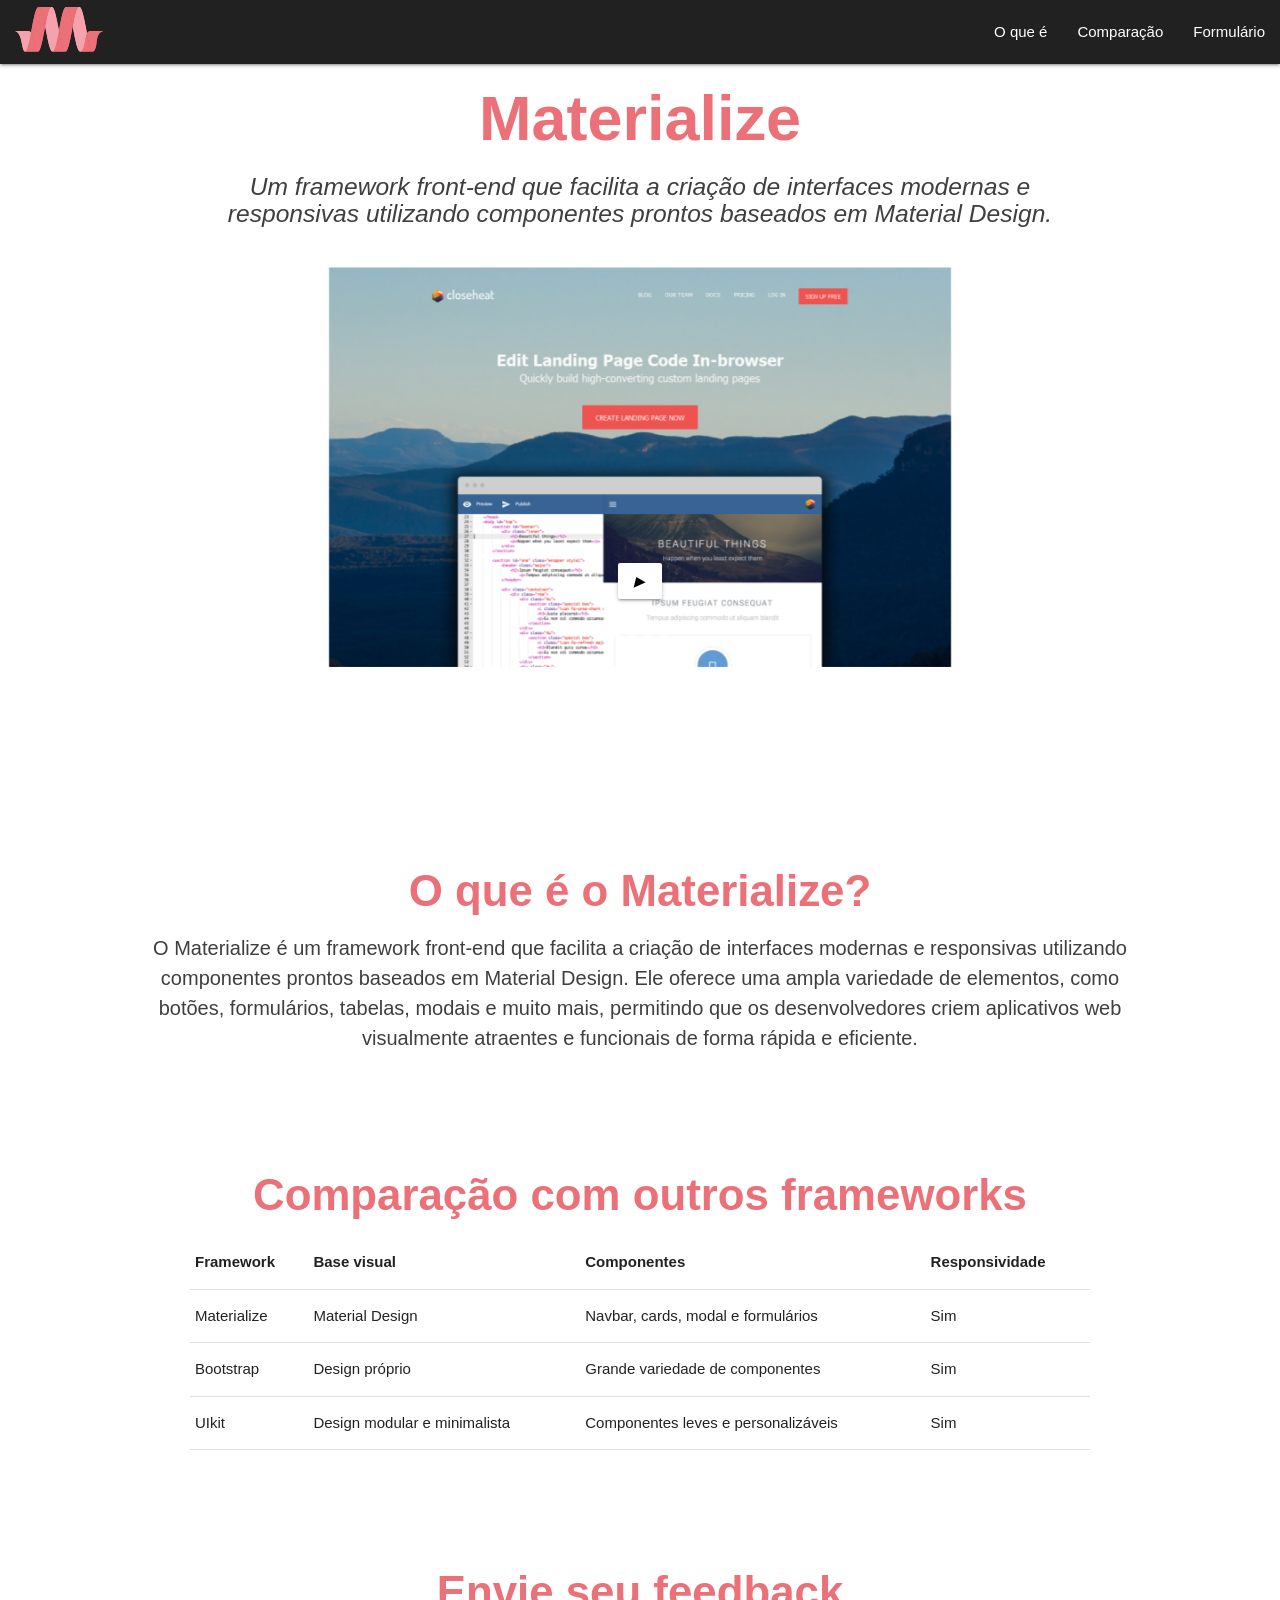
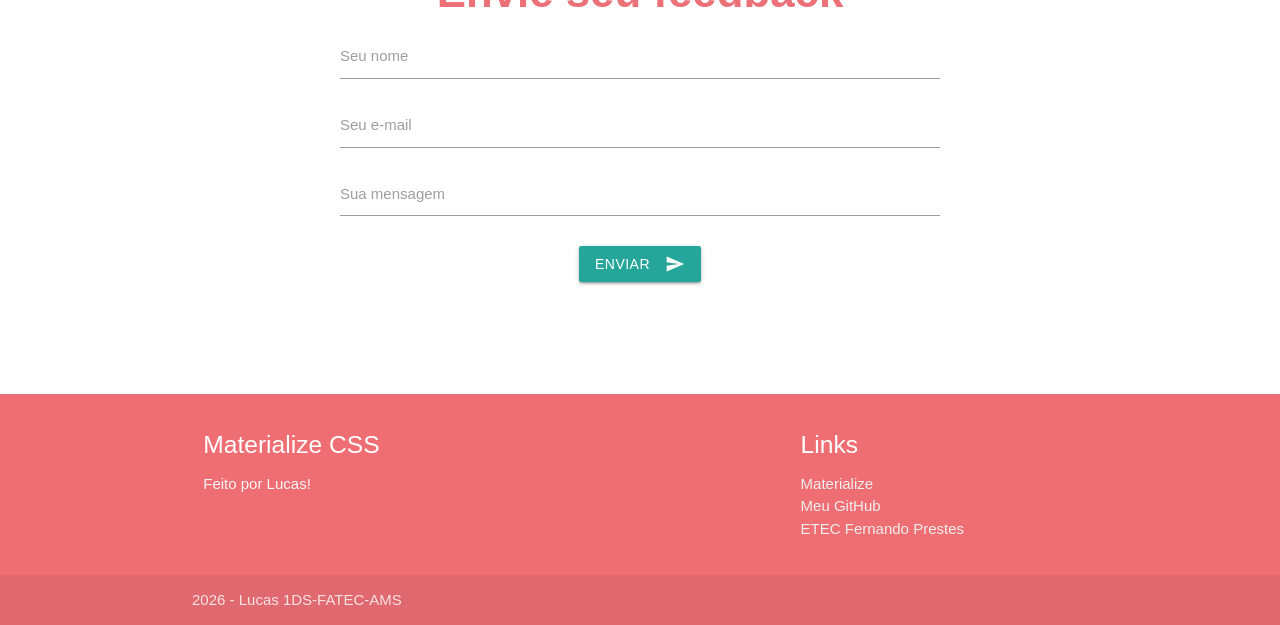
<file: FrameworkResponsivo/materialize/index.html>
<!DOCTYPE html>
<html lang="pt-BR">

<head>
    <meta charset="UTF-8">
    <meta name="viewport" content="width=device-width, initial-scale=1.0">
    <link href="https://fonts.googleapis.com/icon?family=Material+Icons" rel="stylesheet">
    <!--Import materialize.css-->
    <link type="text/css" rel="stylesheet" href="css/materialize.min.css" media="screen,projection" />
    <link type="text/css" rel="stylesheet" href="css/style.css" />

    <title>Framework Responsivo - Materialize</title>
</head>

<body>


    <nav class="grey darken-4">
        <div class="nav-wrapper">
            <a href="#" class="brand-logo"><img src="assets/images/materialize_logo.svg" alt="Logo da Materialize"></a>
            <ul id="nav-mobile" class="right hide-on-med-and-down">
                <li><a href="#what">O que é</a></li>
                <li><a href="#comparison">Comparação</a></li>
                <li><a href="#forms">Formulário</a></li>
            </ul>
        </div>
    </nav>
    <h1 class="center-align titulo">Materialize </h1>
    <h5 class="center-align subtitulo">Um framework front-end que facilita a criação de interfaces modernas e
        responsivas utilizando componentes prontos baseados em Material Design.</h5>


    <div class="carousel carousel-slider center black-text" id="examples">
        <div class="carousel-fixed-item center">
            <p id="meuBotao" class="subtitulo white black-text btn">▶</p>
        </div>
        <div class="imagem-carousel carousel-item  white-text" href="#one!">
            <img src="assets/images/exemplo1.png" alt="Logo da Materialize" class="materialize-logo">
        </div>
        <div class="imagem-carousel carousel-item  white-text" href="#two!">
            <img src="assets/images/exemplo2.png" alt="Logo da Materialize" class="materialize-logo">
        </div>
        <div class="imagem-carousel carousel-item  white-text" href="#three!">
            <img src="assets/images/exemplo3.jpg" alt="Logo da Materialize" class="materialize-logo">
        </div>
        <div class="imagem-carousel carousel-item  white-text" href="#four!">
            <img src="assets/images/exemplo4.jpg" alt="Logo da Materialize" class="materialize-logo">
        </div>
    </div>


    <h3 class="center-align topico" id="what">O que é o Materialize?</h3>
    <p class="center-align texto">O Materialize é um framework front-end que facilita a criação de interfaces modernas e
        responsivas utilizando componentes prontos baseados em Material Design. Ele oferece uma ampla variedade de
        elementos, como botões, formulários, tabelas, modais e muito mais, permitindo que os desenvolvedores criem
        aplicativos web visualmente atraentes e funcionais de forma rápida e eficiente.</p>

    <br>
    <br>
    <br>
    <div class="tabela-container" id="comparison">
        <h3 class="center-align topico" id="components">
            Comparação com outros frameworks
        </h3>

        <table class="responsive-table">
            <thead>
                <tr>
                    <th>Framework</th>
                    <th>Base visual</th>
                    <th>Componentes</th>
                    <th>Responsividade</th>
                </tr>
            </thead>

            <tbody>
                <tr>
                    <td>Materialize</td>
                    <td>Material Design</td>
                    <td>Navbar, cards, modal e formulários</td>
                    <td>Sim</td>
                </tr>

                <tr>
                    <td>Bootstrap</td>
                    <td>Design próprio</td>
                    <td>Grande variedade de componentes</td>
                    <td>Sim</td>
                </tr>

                <tr>
                    <td>UIkit</td>
                    <td>Design modular e minimalista</td>
                    <td>Componentes leves e personalizáveis</td>
                    <td>Sim</td>
                </tr>
            </tbody>
        </table>
    </div>
    <br>
    <br>
    <br>

    <div class="container" id="forms">

        <h3 class="center-align topico">Envie seu feedback</h3>

        <form class="form-container">

            <div class="input-field">
                <input id="nome" type="text" class="validate">
                <label for="nome">Seu nome</label>
            </div>

            <div class="input-field">
                <input id="email" type="email" class="validate">
                <label for="email">Seu e-mail</label>
            </div>

            <div class="input-field">
                <textarea id="mensagem" class="materialize-textarea"></textarea>
                <label for="mensagem">Sua mensagem</label>
            </div>

            <div class="center-align">
                <button class="btn waves-effect waves-light modal-trigger" type="button" data-target="modal1">

                    Enviar
                    <i class="material-icons right">send</i>
                </button>
            </div>

        </form>

    </div>

    <div id="modal1" class="modal">
        <div class="modal-content">
            <h4>Mensagem enviada!</h4>
            <p>Obrigado por enviar seu feedback.</p>
        </div>

        <div class="modal-footer">
            <a href="#!" class="modal-close waves-effect btn-flat">
                Fechar
            </a>
        </div>
    </div>

    <br><br><br><br><br>

    <footer class="page-footer">
        <div class="container">
            <div class="row">
                <div class="col l6 s12">
                    <h5 class="white-text">Materialize CSS</h5>
                    <p class="grey-text text-lighten-4">Feito por Lucas!</p>
                </div>
                <div class="col l4 offset-l2 s12">
                    <h5 class="white-text">Links</h5>
                    <ul>
                        <li><a class="grey-text text-lighten-3" href="https://materializecss.com">Materialize</a></li>
                        <li><a class="grey-text text-lighten-3" href="https://github.com/wirum">Meu GitHub</a></li>
                        <li><a class="grey-text text-lighten-3" href="https://etecfernandoprestes.cps.sp.gov.br">ETEC Fernando Prestes</a></li>
                    </ul>
                </div>
            </div>
        </div>
        <div class="footer-copyright">
            <div class="container">
                2026 - Lucas 1DS-FATEC-AMS
                <a class="grey-text text-lighten-4 right" href="#!"></a>
            </div>
        </div>
    </footer>

    <script type="text/javascript" src="js/materialize.min.js"></script>
    <script type="text/javascript" src="js/script.js"></script>
</body>

</html>
</file>
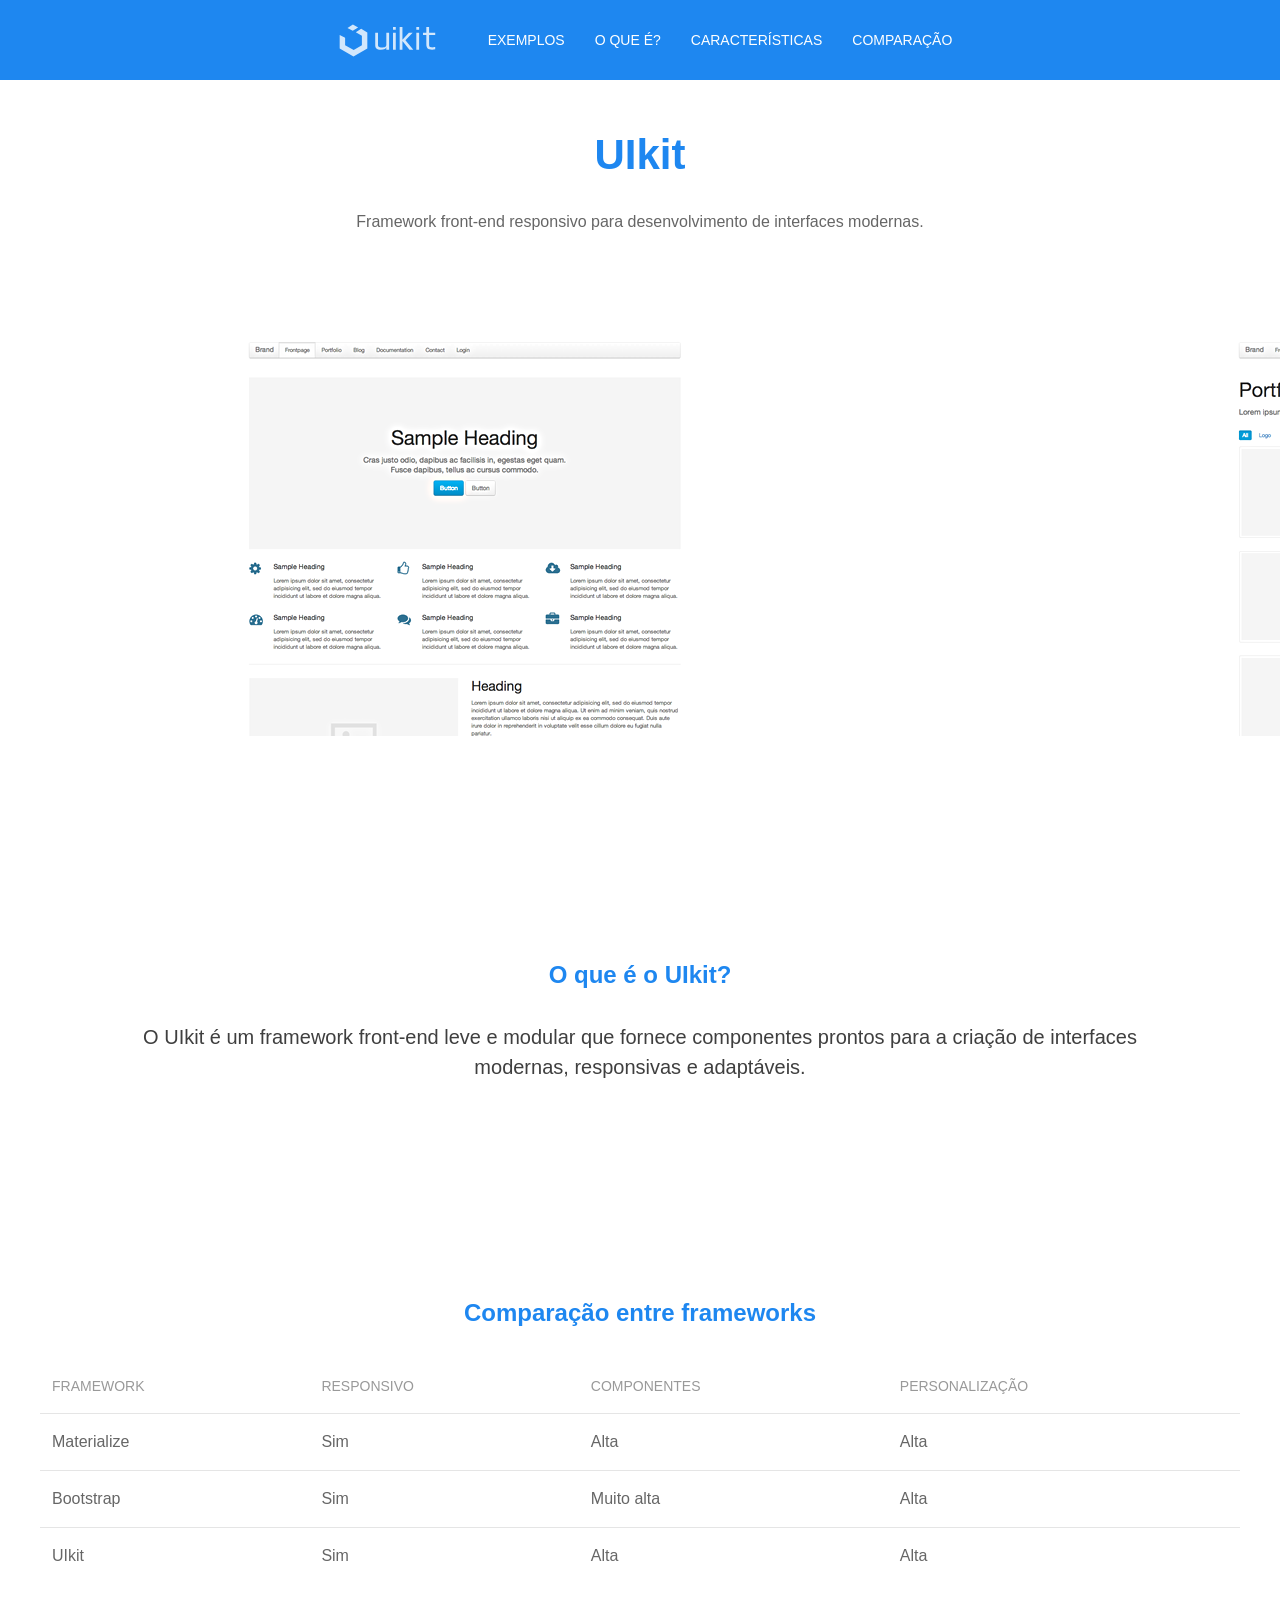
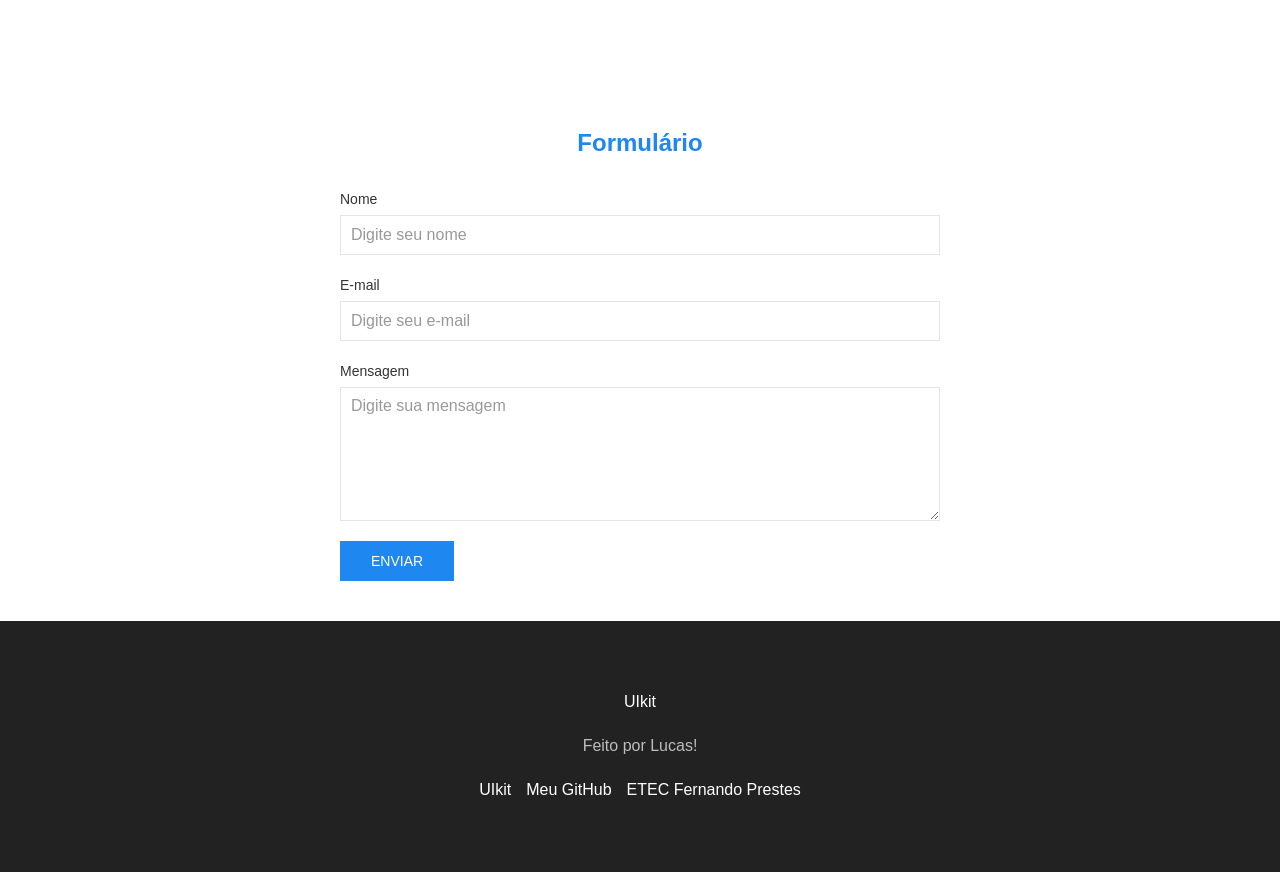
<file: FrameworkResponsivo/uikit/index.html>
<!DOCTYPE html>
<html lang="pt-BR">

<head>
    <meta charset="UTF-8">
    <meta name="viewport" content="width=device-width, initial-scale=1.0">
    <link rel="stylesheet" href="../uikit/css/uikit.min.css">
    <link rel="stylesheet" href="css/style.css">
    <title>Framework Responsivo - UIkit</title>
</head>

<body>

    <nav class="uk-navbar-container navbar" uk-navbar>
        <div class="uk-container uk-container-expand">

            <div class="uk-navbar-left">
                <a class="uk-navbar-item uk-logo" href="#">
                    <img src="assets/images/uikit_logo.svg" alt="Logo da UIkit">
                </a>
            </div>

            <div class="uk-navbar-right">
                <ul class="uk-navbar-nav">
                    <li><a href="#examples">Exemplos</a></li>
                    <li><a href="#what">O que é?</a></li>
                    <li><a href="#features">Características</a></li>
                    <li><a href="#comparison">Comparação</a></li>
                </ul>
            </div>

        </div>
    </nav>

    <div class="uk-container">

        <h1 class="uk-text-center titulo">
            UIkit
        </h1>

        <p class="uk-text-center">
            Framework front-end responsivo para desenvolvimento de interfaces modernas.
        </p>

    </div>
    </br></br></br>

    <div class="uk-position-relative uk-visible-toggle uk-light" tabindex="-1" uk-slider="center: true">

        <div class="uk-slider-items uk-grid">
            <div class="uk-width-3-4">
                <div class="uk-panel">
                    <img src="assets/images/exemplo1.png" width="600" height="400" alt="Exemplo 1">
                    <div class="uk-position-center uk-panel">
                    </div>
                </div>
            </div>
            <div class="uk-width-3-4">
                <div class="uk-panel">
                    <img src="assets/images/exemplo2.png" width="600" height="400" alt="Exemplo 2">
                    <div class="uk-position-center uk-panel">
                    </div>
                </div>
            </div>
            <div class="uk-width-3-4">
                <div class="uk-panel">
                    <img src="assets/images/exemplo3.jpg" width="600" height="400" alt="Exemplo 3">
                    <div class="uk-position-center uk-panel">
                    </div>
                </div>
            </div>
            <div class="uk-width-3-4">
                <div class="uk-panel">
                    <img src="assets/images/exemplo4.jpg" width="600" height="400" alt="Exemplo 4">
                    <div class="uk-position-center uk-panel">
                    </div>
                </div>
            </div>
            <div class="uk-width-3-4">
                <div class="uk-panel">
                    <img src="assets/images/exemplo5.png" width="600" height="400" alt="Exemplo 5">
                    <div class="uk-position-center uk-panel">
                    </div>
                </div>
            </div>
            <div class="uk-width-3-4">
                <div class="uk-panel">
                    <img src="assets/images/exemplo6.png" width="600" height="400" alt="Exemplo 6">
                    <div class="uk-position-center uk-panel">
                    </div>
                </div>
            </div>
        </div>

        <a class="uk-position-center-left uk-position-small uk-hidden-hover" href uk-slidenav-previous
            uk-slider-item="previous"></a>
        <a class="uk-position-center-right uk-position-small uk-hidden-hover" href uk-slidenav-next
            uk-slider-item="next"></a>

    </div>
    </br></br></br>

    <div class="uk-container">

        <h3 class="uk-text-center topico">
            O que é o UIkit?
        </h3>

        <p class="uk-text-center texto">
            O UIkit é um framework front-end leve e modular que fornece
            componentes prontos para a criação de interfaces modernas,
            responsivas e adaptáveis.
        </p>

    </div>

    </br></br></br>
    </br></br></br>

    <div class="uk-container">

        <h3 class="uk-text-center topico">
            Comparação entre frameworks
        </h3>

        <div class="uk-overflow-auto">

            <table class="uk-table uk-table-divider uk-table-hover">

                <thead>
                    <tr>
                        <th>Framework</th>
                        <th>Responsivo</th>
                        <th>Componentes</th>
                        <th>Personalização</th>
                    </tr>
                </thead>

                <tbody>

                    <tr>
                        <td>Materialize</td>
                        <td>Sim</td>
                        <td>Alta</td>
                        <td>Alta</td>
                    </tr>

                    <tr>
                        <td>Bootstrap</td>
                        <td>Sim</td>
                        <td>Muito alta</td>
                        <td>Alta</td>
                    </tr>

                    <tr>
                        <td>UIkit</td>
                        <td>Sim</td>
                        <td>Alta</td>
                        <td>Alta</td>
                    </tr>

                </tbody>

            </table>

        </div>

    </div>

    </br></br></br>

    <div class="uk-container">

        <h3 class="uk-text-center topico">
            Formulário
        </h3>

        <form class="form-container uk-form-stacked">

            <div class="uk-margin">
                <label class="uk-form-label" for="nome">
                    Nome
                </label>

                <div class="uk-form-controls">
                    <input class="uk-input" type="text" id="nome" placeholder="Digite seu nome">
                </div>
            </div>

            <div class="uk-margin">
                <label class="uk-form-label" for="email">
                    E-mail
                </label>

                <div class="uk-form-controls">
                    <input class="uk-input" type="email" id="email" placeholder="Digite seu e-mail">
                </div>
            </div>

            <div class="uk-margin">
                <label class="uk-form-label" for="mensagem">
                    Mensagem
                </label>

                <div class="uk-form-controls">
                    <textarea class="uk-textarea" id="mensagem" rows="5" placeholder="Digite sua mensagem"></textarea>
                </div>
            </div>

            <button class="uk-button uk-button-primary" type="submit">
                Enviar
            </button>

        </form>

    </div>

    <div id="modal1" uk-modal>

        <div class="uk-modal-dialog uk-modal-body">

            <button class="uk-modal-close-default" type="button" uk-close></button>

            <h2 class="uk-modal-title">
                UIkit
            </h2>

            <p>
                Enviado (Simulação) com sucesso!
            </p>

        </div>

    </div>

    <footer class="uk-section uk-section-secondary footer">

        <div class="uk-container">

            <h5 class="uk-text-center">UIkit</h5>

            <p class="uk-text-center">Feito por Lucas!</p>

            <div class="uk-flex uk-flex-center uk-flex-wrap uk-grid-small" uk-grid>

                <div>
                    <a href="https://getuikit.com">
                        UIkit
                    </a>
                </div>

                <div>
                    <a href="https://github.com/wirum">
                        Meu GitHub
                    </a>
                </div>

                <div>
                    <a href="https://etecfernandoprestes.cps.sp.gov.br">
                        ETEC Fernando Prestes
                    </a>
                </div>

            </div>

        </div>

    </footer>

    <script src="../uikit/js/uikit.min.js"></script>
    <script src="../uikit/js/uikit-icons.min.js"></script>
    <script src="js/script.js"></script>

</body>

</html>
</file>
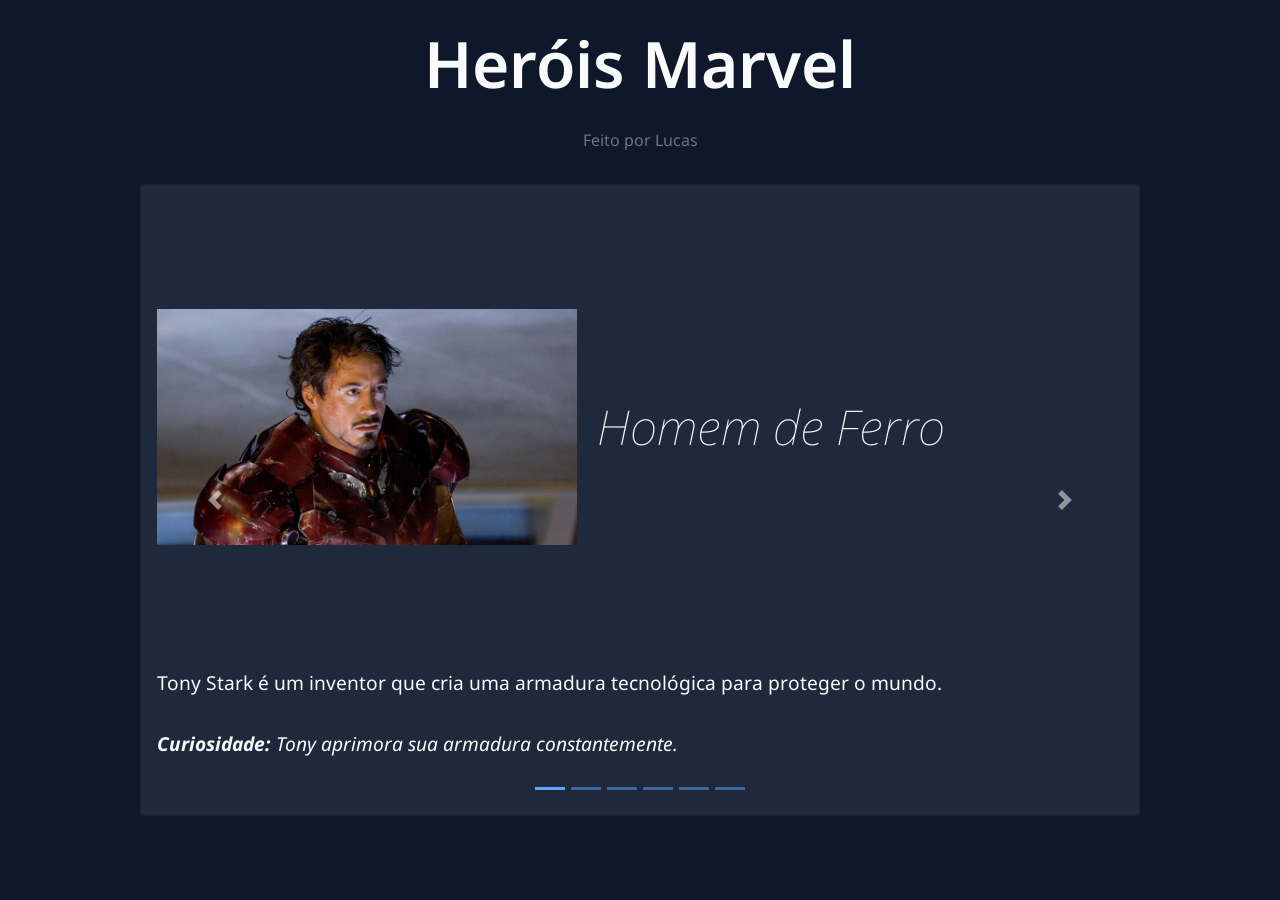
<file: FrameworkResponsivo/bootstrap/Carrossel/index.html>
<!DOCTYPE html>
<html lang="pt-br">

<head>
    <meta charset="utf-8">
    <meta name="viewport" content="width=device-width, initial-scale=1">
    <link href="https://cdn.jsdelivr.net/npm/bootstrap@4.6.2/dist/css/bootstrap.min.css" rel="stylesheet">
    <link rel="stylesheet" href="css/style.css">
    <title>Heróis Marvel</title>
</head>

<body>
    <p class="titulo">Heróis Marvel</p>
    <div class="container text-center cabecalho"><span class="text-muted">Feito por Lucas</span></div>
    <div class="container-fluid">
        <div class="row">
            <div class="col-md-12">
                <div id="controle" class="carousel slide" data-ride="carousel">
                    <ol class="carousel-indicators">
                        <li data-target="#controle" data-slide-to="0" class="active"></li>
                        <li data-target="#controle" data-slide-to="1"></li>
                        <li data-target="#controle" data-slide-to="2"></li>
                        <li data-target="#controle" data-slide-to="3"></li>
                        <li data-target="#controle" data-slide-to="4"></li>
                        <li data-target="#controle" data-slide-to="5"></li>
                    </ol>
                    <div class="carousel-inner">
                        <div class="carousel-item active">
                            <div class="card card-body">
                                <div class="cabecalho-heroi"><img src="assets/images/homemdeferro.jpg" class="foto-heroi" alt="Homem de Ferro"><span>Homem de Ferro</span></div>
                                <p>Tony Stark é um inventor que cria uma armadura tecnológica para proteger o mundo.</p>
                                <div class="curiosidade"><strong>Curiosidade:</strong> Tony aprimora sua armadura constantemente.</div>
                            </div>
                        </div>
                        <div class="carousel-item">
                            <div class="card card-body">
                                <div class="cabecalho-heroi"><img src="assets/images/capitaoamerica.jpg" class="foto-heroi" alt="Capitão América"><span>Capitão América</span></div>
                                <p>Steve Rogers recebeu um soro experimental e se tornou um símbolo de coragem e justiça.</p>
                                <div class="curiosidade"><strong>Curiosidade:</strong> Seu escudo é usado para defesa e ataque.</div>
                            </div>
                        </div>
                        <div class="carousel-item">
                            <div class="card card-body">
                                <div class="cabecalho-heroi"><img src="assets/images/thor.jpg" class="foto-heroi" alt="Thor"><span>Thor</span></div>
                                <p>Thor é o deus do trovão de Asgard e protege os nove reinos com o martelo Mjolnir.</p>
                                <div class="curiosidade"><strong>Curiosidade:</strong> Apenas quem é digno consegue erguer o Mjolnir.</div>
                            </div>
                        </div>
                        <div class="carousel-item">
                            <div class="card card-body">
                                <div class="cabecalho-heroi"><img src="assets/images/hulk.jpg" class="foto-heroi" alt="Hulk"><span>Hulk</span></div>
                                <p>Bruce Banner se transforma no Hulk depois de ser exposto à radiação gama.</p>
                                <div class="curiosidade"><strong>Curiosidade:</strong> A força do Hulk aumenta conforme sua raiva cresce.</div>
                            </div>
                        </div>
                        <div class="carousel-item">
                            <div class="card card-body">
                                <div class="cabecalho-heroi"><img src="assets/images/homemaranha.jpg" class="foto-heroi" alt="Homem-Aranha"><span>Homem-Aranha</span></div>
                                <p>Peter Parker ganhou poderes de uma aranha radioativa e usa sua inteligência para combater o crime.</p>
                                <div class="curiosidade"><strong>Curiosidade:</strong> Seu sentido-aranha avisa sobre os perigos.</div>
                            </div>
                        </div>
                        <div class="carousel-item">
                            <div class="card card-body">
                                <div class="cabecalho-heroi"><img src="assets/images/panteranegra.jpg" class="foto-heroi" alt="Pantera Negra"><span>Pantera Negra</span></div>
                                <p>T'Challa é o rei de Wakanda e defende seu povo com treinamento e tecnologia avançada.</p>
                                <div class="curiosidade"><strong>Curiosidade:</strong> Seu traje é feito de vibranium.</div>
                            </div>
                        </div>
                    </div>
                    <a href="#controle" class="carousel-control-prev" role="button" data-slide="prev" aria-label="Herói anterior">
                        <span class="carousel-control-prev-icon"></span>
                    </a>
                    <a href="#controle" class="carousel-control-next" role="button" data-slide="next" aria-label="Próximo herói">
                        <span class="carousel-control-next-icon"></span>
                    </a>
                </div>
            </div>
        </div>
    </div>
    <script src="https://code.jquery.com/jquery-3.5.1.slim.min.js"></script>
    <script src="https://cdn.jsdelivr.net/npm/bootstrap@4.6.2/dist/js/bootstrap.bundle.min.js"></script>
    <script src="js/main.js"></script>
</body>

</html>
</file>
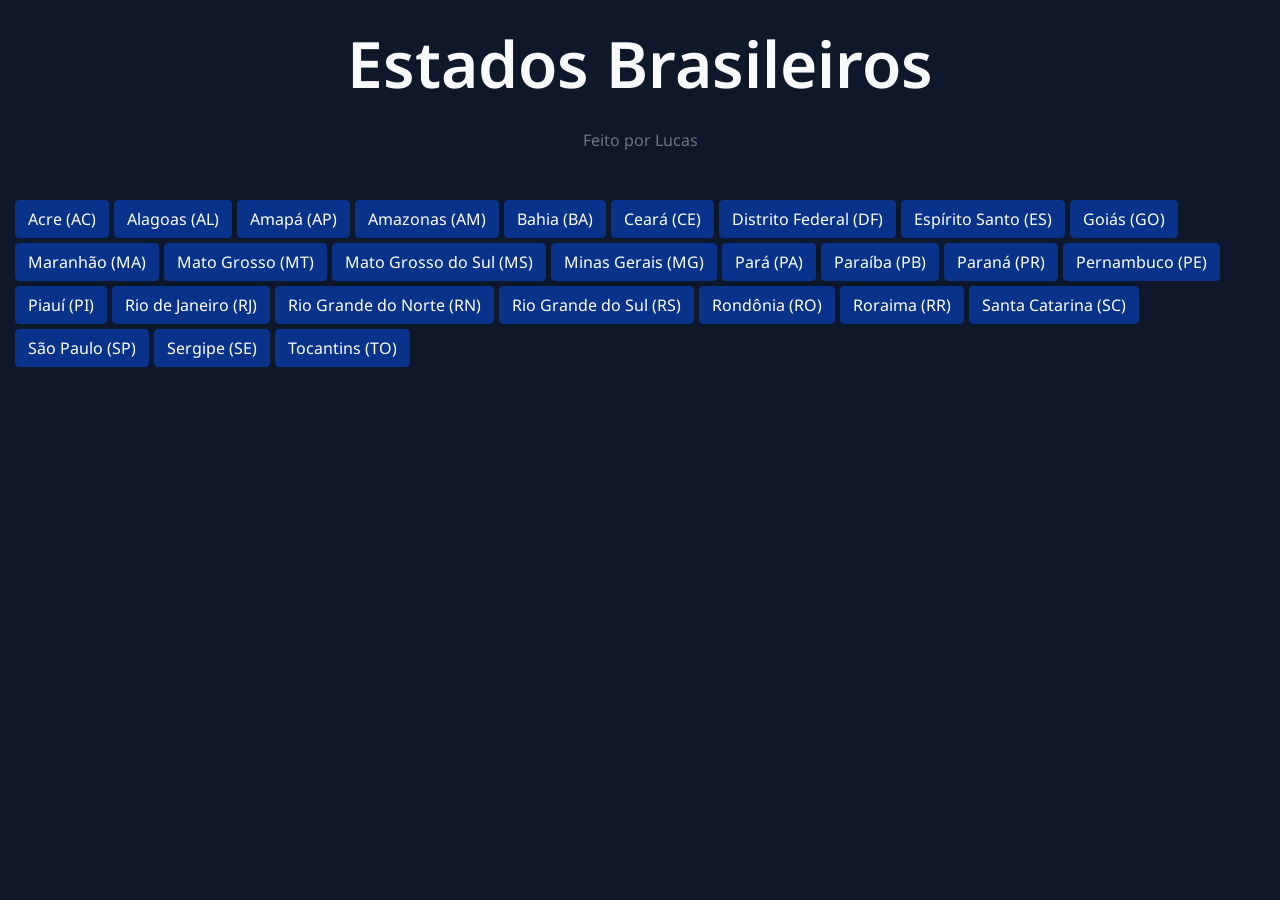
<file: FrameworkResponsivo/bootstrap/Estados Brasileiros/index.html>
<!DOCTYPE html>
<html lang="pt-br">

<head>
    <meta charset="utf-8">
    <meta name="viewport" content="width=device-width, initial-scale=1">

    <!-- Bootstrap CSS -->
    <link href="https://cdn.jsdelivr.net/npm/bootstrap@4.6.2/dist/css/bootstrap.min.css" rel="stylesheet">
    <link rel="stylesheet" href="css/style.css">

    <title>Estados Brasileiros</title>

</head>

<body>

    <p class="titulo">Estados Brasileiros</p>

    <div class="container text-center cabecalho">
        <span class="text-muted">Feito por Lucas</span>
    </div>

    <!-- usando o container fluid -->
    <div class="container-fluid">
        <div class="row">
            <div class="col-md-12">
                <p>
                    <button type="button" class="btn btn-primary" data-toggle="collapse" data-target="#ItemCollapso1">
                        Acre (AC)
                    </button>

                    <button type="button" class="btn btn-primary" data-toggle="collapse" data-target="#ItemCollapso2">
                        Alagoas (AL)
                    </button>

                    <button type="button" class="btn btn-primary" data-toggle="collapse" data-target="#ItemCollapso3">
                        Amapá (AP)
                    </button>

                    <button type="button" class="btn btn-primary" data-toggle="collapse" data-target="#ItemCollapso4">
                        Amazonas (AM)
                    </button>

                    <button type="button" class="btn btn-primary" data-toggle="collapse" data-target="#ItemCollapso5">
                        Bahia (BA)
                    </button>

                    <button type="button" class="btn btn-primary" data-toggle="collapse" data-target="#ItemCollapso6">
                        Ceará (CE)
                    </button>

                    <button type="button" class="btn btn-primary" data-toggle="collapse" data-target="#ItemCollapso7">
                        Distrito Federal (DF)
                    </button>

                    <button type="button" class="btn btn-primary" data-toggle="collapse" data-target="#ItemCollapso8">
                        Espírito Santo (ES)
                    </button>

                    <button type="button" class="btn btn-primary" data-toggle="collapse" data-target="#ItemCollapso9">
                        Goiás (GO)
                    </button>

                    <button type="button" class="btn btn-primary" data-toggle="collapse" data-target="#ItemCollapso10">
                        Maranhão (MA)
                    </button>

                    <button type="button" class="btn btn-primary" data-toggle="collapse" data-target="#ItemCollapso11">
                        Mato Grosso (MT)
                    </button>

                    <button type="button" class="btn btn-primary" data-toggle="collapse" data-target="#ItemCollapso12">
                        Mato Grosso do Sul (MS)
                    </button>

                    <button type="button" class="btn btn-primary" data-toggle="collapse" data-target="#ItemCollapso13">
                        Minas Gerais (MG)
                    </button>

                    <button type="button" class="btn btn-primary" data-toggle="collapse" data-target="#ItemCollapso14">
                        Pará (PA)
                    </button>

                    <button type="button" class="btn btn-primary" data-toggle="collapse" data-target="#ItemCollapso15">
                        Paraíba (PB)
                    </button>

                    <button type="button" class="btn btn-primary" data-toggle="collapse" data-target="#ItemCollapso16">
                        Paraná (PR)
                    </button>

                    <button type="button" class="btn btn-primary" data-toggle="collapse" data-target="#ItemCollapso17">
                        Pernambuco (PE)
                    </button>

                    <button type="button" class="btn btn-primary" data-toggle="collapse" data-target="#ItemCollapso18">
                        Piauí (PI)
                    </button>

                    <button type="button" class="btn btn-primary" data-toggle="collapse" data-target="#ItemCollapso19">
                        Rio de Janeiro (RJ)
                    </button>

                    <button type="button" class="btn btn-primary" data-toggle="collapse" data-target="#ItemCollapso20">
                        Rio Grande do Norte (RN)
                    </button>

                    <button type="button" class="btn btn-primary" data-toggle="collapse" data-target="#ItemCollapso21">
                        Rio Grande do Sul (RS)
                    </button>

                    <button type="button" class="btn btn-primary" data-toggle="collapse" data-target="#ItemCollapso22">
                        Rondônia (RO)
                    </button>

                    <button type="button" class="btn btn-primary" data-toggle="collapse" data-target="#ItemCollapso23">
                        Roraima (RR)
                    </button>

                    <button type="button" class="btn btn-primary" data-toggle="collapse" data-target="#ItemCollapso24">
                        Santa Catarina (SC)
                    </button>

                    <button type="button" class="btn btn-primary" data-toggle="collapse" data-target="#ItemCollapso25">
                        São Paulo (SP)
                    </button>

                    <button type="button" class="btn btn-primary" data-toggle="collapse" data-target="#ItemCollapso26">
                        Sergipe (SE)
                    </button>

                    <button type="button" class="btn btn-primary" data-toggle="collapse" data-target="#ItemCollapso27">
                        Tocantins (TO)
                    </button>
                </p>

                <div class="collapse" id="ItemCollapso1">
                    <div class="card card-body">
                        <div class="cabecalho-estado">
                            <img src="assets/images/Bandeiras/ac.svg" class="img-fluid rounded"
                                alt="Bandeira do Estado do Acre">
                            Acre
                        </div>

                        <p>
                            Acre é um estado no extremo oeste do Brasil, conhecido por sua biodiversidade e florestas
                            tropicais. A capital, Rio Branco, é um importante centro urbano na região amazônica. O
                            estado
                            também abriga o Parque Nacional da Serra do Divisor, uma área protegida com rica fauna e
                            flora. Sua história está ligada à exploração da borracha e à presença de diferentes povos
                            indígenas.
                        </p>
                        <div class="curiosidade">
                            <strong>Curiosidade:</strong> O Acre foi o último estado brasileiro a ser incorporado ao
                            território nacional, em 1903.
                        </div>
                    </div>
                </div>

                <div class="collapse" id="ItemCollapso2">
                    <div class="card card-body">
                        <div class="cabecalho-estado">
                            <img src="assets/images/Bandeiras/al.svg" class="img-fluid rounded"
                                alt="Bandeira do Estado de Alagoas">
                            Alagoas
                        </div>

                        <p>
                            Alagoas é um estado no nordeste do Brasil, conhecido por suas praias de areia branca e águas
                            cristalinas. A capital, Maceió, possui uma orla com coqueiros e piscinas naturais. O estado
                            também é famoso por sua cultura rica, incluindo música, dança e culinária típica. Seu
                            litoral
                            reúne lagoas, recifes e comunidades tradicionais de pescadores.
                        </p>
                        <div class="curiosidade">
                            <strong>Curiosidade:</strong> A cidade de Marechal Deodoro foi a primeira capital de
                            Alagoas.
                        </div>
                    </div>
                </div>

                <div class="collapse" id="ItemCollapso3">
                    <div class="card card-body">
                        <div class="cabecalho-estado">
                            <img src="assets/images/Bandeiras/ap.svg" class="img-fluid rounded"
                                alt="Bandeira do Estado do Amapá">
                            Amapá
                        </div>

                        <p>
                            Amapá é um estado no norte do Brasil, conhecido por sua biodiversidade e florestas
                            tropicais. A capital, Macapá, está localizada na foz do rio Amazonas e é famosa por sua
                            cultura indígena e festivais tradicionais. O estado também abriga o Parque Nacional do
                            Tumucumaque, uma das maiores áreas protegidas da Amazônia. Sua posição no extremo norte dá
                            ao
                            estado uma importante faixa de fronteira com a Guiana Francesa.
                        </p>
                        <div class="curiosidade">
                            <strong>Curiosidade:</strong> Macapá é cortada pela linha do Equador, marcada pelo
                            monumento Marco Zero.
                        </div>
                    </div>
                </div>

                <div class="collapse" id="ItemCollapso4">
                    <div class="card card-body">
                        <div class="cabecalho-estado">
                            <img src="assets/images/Bandeiras/am.svg" class="img-fluid rounded"
                                alt="Bandeira do Estado do Amazonas">
                            Amazonas
                        </div>

                        <p>
                            Amazonas é um estado no noroeste do Brasil, conhecido por sua vasta floresta tropical e
                            biodiversidade. A capital, Manaus, é um importante centro urbano e portuário na região
                            amazônica. O estado abriga o Rio Amazonas, o maior rio do mundo em volume de água, e é
                            famoso por suas reservas naturais e ecoturismo. A vida de muitas comunidades depende dos
                            rios,
                            que funcionam como estradas naturais durante boa parte do ano.
                        </p>
                        <div class="curiosidade">
                            <strong>Curiosidade:</strong> O Encontro das Águas, em Manaus, reúne os rios Negro e
                            Solimões, que correm lado a lado por vários quilômetros.
                        </div>
                    </div>
                </div>

                <div class="collapse" id="ItemCollapso5">
                    <div class="card card-body">
                        <div class="cabecalho-estado">
                            <img src="assets/images/Bandeiras/ba.svg" class="img-fluid rounded"
                                alt="Bandeira do Estado da Bahia">
                            Bahia
                        </div>

                        <p>
                            Bahia é um estado no nordeste do Brasil, conhecido por sua rica cultura afro-brasileira,
                            música, dança e culinária. A capital, Salvador, é famosa por seu centro histórico, praias e
                            festivais, incluindo o Carnaval. O estado também possui belas paisagens naturais, como a
                            Chapada Diamantina e a Costa do Descobrimento. Sua cultura combina influências indígenas,
                            africanas e portuguesas em festas, ritmos e tradições religiosas.
                        </p>
                        <div class="curiosidade">
                            <strong>Curiosidade:</strong> Salvador foi a primeira capital do Brasil, entre 1549 e
                            1763.
                        </div>
                    </div>
                </div>

                <div class="collapse" id="ItemCollapso6">
                    <div class="card card-body">
                        <div class="cabecalho-estado">
                            <img src="assets/images/Bandeiras/ce.svg" class="img-fluid rounded"
                                alt="Bandeira do Estado do Ceará">
                            Ceará
                        </div>

                        <p>
                            Ceará é um estado no nordeste do Brasil, conhecido por suas praias paradisíacas, dunas e
                            falésias. A capital, Fortaleza, é famosa por sua vida noturna, gastronomia e cultura local.
                            O estado também abriga o Parque Nacional de Jericoacoara, um destino turístico popular com
                            lagoas e formações rochosas impressionantes. O artesanato, especialmente a renda e as peças
                            feitas com palha, é uma parte importante da identidade cearense.
                        </p>
                        <div class="curiosidade">
                            <strong>Curiosidade:</strong> A Pedra Furada, em Jericoacoara, é um dos cartões-postais
                            mais conhecidos do estado.
                        </div>
                    </div>
                </div>

                <div class="collapse" id="ItemCollapso7">
                    <div class="card card-body">
                        <div class="cabecalho-estado">
                            <img src="assets/images/Bandeiras/df.svg" class="img-fluid rounded"
                                alt="Bandeira do Distrito Federal">
                            Distrito Federal
                        </div>

                        <p>
                            O Distrito Federal é a região do Brasil que abrange a capital do país, Brasília. É conhecido
                            por sua arquitetura modernista, museus e parques. A cidade foi planejada para organizar os
                            principais órgãos do governo federal no centro do território brasileiro.
                        </p>
                        <div class="curiosidade">
                            <strong>Curiosidade:</strong> Brasília foi projetada por Lúcio Costa e teve seus principais
                            edifícios públicos desenhados por Oscar Niemeyer.
                        </div>
                    </div>
                </div>

                <div class="collapse" id="ItemCollapso8">
                    <div class="card card-body">
                        <div class="cabecalho-estado">
                            <img src="assets/images/Bandeiras/es.svg" class="img-fluid rounded"
                                alt="Bandeira do Estado do Espírito Santo">
                            Espírito Santo
                        </div>

                        <p>
                            Espírito Santo é um estado no sudeste do Brasil, conhecido por suas praias, montanhas e
                            culinária baseada em frutos do mar. A capital é Vitória, uma das cidades construídas em uma
                            ilha. O estado também se destaca pela produção de café e pelas áreas de Mata Atlântica.
                        </p>
                        <div class="curiosidade">
                            <strong>Curiosidade:</strong> A moqueca capixaba é tradicionalmente preparada em panela de
                            barro produzida em Goiabeiras.
                        </div>
                    </div>
                </div>

                <div class="collapse" id="ItemCollapso9">
                    <div class="card card-body">
                        <div class="cabecalho-estado">
                            <img src="assets/images/Bandeiras/go.svg" class="img-fluid rounded"
                                alt="Bandeira do Estado de Goiás">
                            Goiás
                        </div>

                        <p>
                            Goiás é um estado no centro-oeste do Brasil, conhecido pelo cerrado, pelas cachoeiras e
                            pelas cidades históricas. A capital é Goiânia. Chapada dos Veadeiros e Pirenópolis atraem
                            visitantes por suas trilhas, paisagens e patrimônio cultural.
                        </p>
                        <div class="curiosidade">
                            <strong>Curiosidade:</strong> A cidade de Goiás, antiga capital do estado, é reconhecida
                            como Patrimônio Cultural da Humanidade pela UNESCO.
                        </div>
                    </div>
                </div>

                <div class="collapse" id="ItemCollapso10">
                    <div class="card card-body">
                        <div class="cabecalho-estado">
                            <img src="assets/images/Bandeiras/ma.svg" class="img-fluid rounded"
                                alt="Bandeira do Estado do Maranhão">
                            Maranhão
                        </div>

                        <p>
                            Maranhão é um estado no nordeste do Brasil, famoso pelos Lençóis Maranhenses, suas dunas e
                            lagoas. A capital é São Luís, conhecida pelo centro histórico de casarões revestidos de
                            azulejos. O estado também possui forte influência indígena e africana em sua cultura.
                        </p>
                        <div class="curiosidade">
                            <strong>Curiosidade:</strong> Os Lençóis Maranhenses mudam de aparência ao longo do ano,
                            pois as chuvas formam lagoas entre as dunas.
                        </div>
                    </div>
                </div>

                <div class="collapse" id="ItemCollapso11">
                    <div class="card card-body">
                        <div class="cabecalho-estado">
                            <img src="assets/images/Bandeiras/mt.svg" class="img-fluid rounded"
                                alt="Bandeira do Estado de Mato Grosso">
                            Mato Grosso
                        </div>

                        <p>
                            Mato Grosso é um estado no centro-oeste do Brasil, conhecido pelo Pantanal, pelo cerrado e
                            pela Amazônia. A capital é Cuiabá. Essa variedade de biomas favorece uma grande diversidade
                            de
                            animais e plantas e torna o ecoturismo uma atividade importante.
                        </p>
                        <div class="curiosidade">
                            <strong>Curiosidade:</strong> Mato Grosso é o único estado brasileiro que reúne partes do
                            Pantanal, do Cerrado e da Amazônia.
                        </div>
                    </div>
                </div>

                <div class="collapse" id="ItemCollapso12">
                    <div class="card card-body">
                        <div class="cabecalho-estado">
                            <img src="assets/images/Bandeiras/ms.svg" class="img-fluid rounded"
                                alt="Bandeira do Estado de Mato Grosso do Sul">
                            Mato Grosso do Sul
                        </div>

                        <p>
                            Mato Grosso do Sul é um estado no centro-oeste do Brasil, conhecido pelo Pantanal e pelos
                            rios de águas cristalinas. A capital é Campo Grande. Bonito é um dos principais destinos
                            para
                            mergulho em rios, observação de peixes e turismo de natureza.
                        </p>
                        <div class="curiosidade">
                            <strong>Curiosidade:</strong> O rio da Prata, em Bonito, é famoso pela transparência de
                            suas águas e pela grande quantidade de peixes.
                        </div>
                    </div>
                </div>

                <div class="collapse" id="ItemCollapso13">
                    <div class="card card-body">
                        <div class="cabecalho-estado">
                            <img src="assets/images/Bandeiras/mg.svg" class="img-fluid rounded"
                                alt="Bandeira do Estado de Minas Gerais">
                            Minas Gerais
                        </div>

                        <p>
                            Minas Gerais é um estado no sudeste do Brasil, conhecido pelas cidades históricas,
                            montanhas e culinária tradicional. A capital é Belo Horizonte. Ouro Preto, Mariana e
                            Tiradentes
                            preservam igrejas, construções e memórias do período colonial e da mineração.
                        </p>
                        <div class="curiosidade">
                            <strong>Curiosidade:</strong> Minas Gerais é o estado brasileiro com o maior número de
                            municípios.
                        </div>
                    </div>
                </div>

                <div class="collapse" id="ItemCollapso14">
                    <div class="card card-body">
                        <div class="cabecalho-estado">
                            <img src="assets/images/Bandeiras/pa.svg" class="img-fluid rounded"
                                alt="Bandeira do Estado do Pará">
                            Pará
                        </div>

                        <p>
                            Pará é um estado no norte do Brasil, conhecido pela floresta Amazônica, pelo rio Amazonas
                            e pela cultura paraense. A capital é Belém. A culinária regional utiliza ingredientes como
                            açaí, tucupi, jambu e peixes dos rios amazônicos.
                        </p>
                        <div class="curiosidade">
                            <strong>Curiosidade:</strong> O Círio de Nazaré, realizado em Belém, é uma das maiores
                            manifestações religiosas do Brasil.
                        </div>
                    </div>
                </div>

                <div class="collapse" id="ItemCollapso15">
                    <div class="card card-body">
                        <div class="cabecalho-estado">
                            <img src="assets/images/Bandeiras/pb.svg" class="img-fluid rounded"
                                alt="Bandeira do Estado da Paraíba">
                            Paraíba
                        </div>

                        <p>
                            Paraíba é um estado no nordeste do Brasil, conhecido por suas praias e pelo patrimônio
                            histórico de João Pessoa, sua capital. O interior reúne cidades antigas, paisagens do sertão
                            e
                            manifestações como o forró e o artesanato em couro.
                        </p>
                        <div class="curiosidade">
                            <strong>Curiosidade:</strong> João Pessoa é conhecida como a cidade onde o sol nasce
                            primeiro nas Américas, por estar próxima ao ponto mais oriental do continente.
                        </div>
                    </div>
                </div>

                <div class="collapse" id="ItemCollapso16">
                    <div class="card card-body">
                        <div class="cabecalho-estado">
                            <img src="assets/images/Bandeiras/pr.svg" class="img-fluid rounded"
                                alt="Bandeira do Estado do Paraná">
                            Paraná
                        </div>

                        <p>
                            Paraná é um estado no sul do Brasil, conhecido pelas Cataratas do Iguaçu, pelas araucárias
                            e pela diversidade cultural. A capital é Curitiba. O estado também possui áreas de Mata
                            Atlântica, litoral e uma agricultura diversificada.
                        </p>
                        <div class="curiosidade">
                            <strong>Curiosidade:</strong> As Cataratas do Iguaçu são formadas por centenas de quedas
                            d'água na fronteira entre Brasil e Argentina.
                        </div>
                    </div>
                </div>

                <div class="collapse" id="ItemCollapso17">
                    <div class="card card-body">
                        <div class="cabecalho-estado">
                            <img src="assets/images/Bandeiras/pe.svg" class="img-fluid rounded"
                                alt="Bandeira do Estado de Pernambuco">
                            Pernambuco
                        </div>

                        <p>
                            Pernambuco é um estado no nordeste do Brasil, conhecido por suas praias, pelo frevo e pelo
                            carnaval. A capital é Recife. Olinda, Porto de Galinhas e o arquipélago de Fernando de
                            Noronha
                            fazem parte de seu importante patrimônio natural e cultural.
                        </p>
                        <div class="curiosidade">
                            <strong>Curiosidade:</strong> O frevo é uma expressão cultural pernambucana reconhecida
                            como Patrimônio Cultural Imaterial da Humanidade pela UNESCO.
                        </div>
                    </div>
                </div>

                <div class="collapse" id="ItemCollapso18">
                    <div class="card card-body">
                        <div class="cabecalho-estado">
                            <img src="assets/images/Bandeiras/pi.svg" class="img-fluid rounded"
                                alt="Bandeira do Estado do Piauí">
                            Piauí
                        </div>

                        <p>
                            Piauí é um estado no nordeste do Brasil, conhecido pelo Parque Nacional da Serra da
                            Capivara e por suas paisagens de caatinga. A capital é Teresina. O parque reúne pinturas
                            rupestres e vestígios arqueológicos de grande importância para o estudo das primeiras
                            ocupações humanas na América.
                        </p>
                        <div class="curiosidade">
                            <strong>Curiosidade:</strong> A Serra da Capivara possui uma das maiores concentrações
                            conhecidas de pinturas rupestres do mundo.
                        </div>
                    </div>
                </div>

                <div class="collapse" id="ItemCollapso19">
                    <div class="card card-body">
                        <div class="cabecalho-estado">
                            <img src="assets/images/Bandeiras/rj.svg" class="img-fluid rounded"
                                alt="Bandeira do Estado do Rio de Janeiro">
                            Rio de Janeiro
                        </div>

                        <p>
                            Rio de Janeiro é um estado no sudeste do Brasil, conhecido por suas praias, montanhas e
                            pela cidade do Rio de Janeiro. A capital tem o mesmo nome do estado. Além da paisagem
                            litorânea,
                            o estado possui serras, florestas e cidades históricas como Paraty.
                        </p>
                        <div class="curiosidade">
                            <strong>Curiosidade:</strong> A paisagem cultural do Rio de Janeiro foi a primeira do mundo
                            reconhecida pela UNESCO nessa categoria.
                        </div>
                    </div>
                </div>

                <div class="collapse" id="ItemCollapso20">
                    <div class="card card-body">
                        <div class="cabecalho-estado">
                            <img src="assets/images/Bandeiras/rn.svg" class="img-fluid rounded"
                                alt="Bandeira do Estado do Rio Grande do Norte">
                            Rio Grande do Norte
                        </div>

                        <p>
                            Rio Grande do Norte é um estado no nordeste do Brasil, conhecido por suas dunas, praias e
                            pelo litoral ensolarado. A capital é Natal. O litoral possui falésias, lagoas e áreas de
                            preservação que favorecem atividades como passeios de buggy e mergulho.
                        </p>
                        <div class="curiosidade">
                            <strong>Curiosidade:</strong> O Forte dos Reis Magos, em Natal, foi construído no formato
                            de uma estrela.
                        </div>
                    </div>
                </div>

                <div class="collapse" id="ItemCollapso21">
                    <div class="card card-body">
                        <div class="cabecalho-estado">
                            <img src="assets/images/Bandeiras/rs.svg" class="img-fluid rounded"
                                alt="Bandeira do Estado do Rio Grande do Sul">
                            Rio Grande do Sul
                        </div>

                        <p>
                            Rio Grande do Sul é um estado no sul do Brasil, conhecido pelas tradições gaúchas, pelos
                            pampas e pelas serras. A capital é Porto Alegre. A cultura do estado também recebeu
                            influências
                            de imigrantes europeus, visíveis na arquitetura, na culinária e nas festas regionais.
                        </p>
                        <div class="curiosidade">
                            <strong>Curiosidade:</strong> O chimarrão, bebida feita com erva-mate, é um dos símbolos
                            culturais mais conhecidos do estado.
                        </div>
                    </div>
                </div>

                <div class="collapse" id="ItemCollapso22">
                    <div class="card card-body">
                        <div class="cabecalho-estado">
                            <img src="assets/images/Bandeiras/ro.svg" class="img-fluid rounded"
                                alt="Bandeira do Estado de Rondônia">
                            Rondônia
                        </div>

                        <p>
                            Rondônia é um estado no norte do Brasil, conhecido por seus rios, florestas e pela
                            biodiversidade amazônica. A capital é Porto Velho. O rio Madeira tem importância para o
                            transporte,
                            para a economia e para a história da ocupação regional.
                        </p>
                        <div class="curiosidade">
                            <strong>Curiosidade:</strong> Porto Velho surgiu ligada à construção da Estrada de Ferro
                            Madeira-Mamoré.
                        </div>
                    </div>
                </div>

                <div class="collapse" id="ItemCollapso23">
                    <div class="card card-body">
                        <div class="cabecalho-estado">
                            <img src="assets/images/Bandeiras/rr.svg" class="img-fluid rounded"
                                alt="Bandeira do Estado de Roraima">
                            Roraima
                        </div>

                        <p>
                            Roraima é um estado no extremo norte do Brasil, conhecido pelo Monte Roraima e pelas
                            paisagens amazônicas. A capital é Boa Vista. O território reúne savanas, serras e áreas de
                            floresta, além de abrigar diversos povos indígenas.
                        </p>
                        <div class="curiosidade">
                            <strong>Curiosidade:</strong> O Monte Roraima inspirou cenários e histórias de exploração
                            por causa de suas formações rochosas e de seu formato de tepui.
                        </div>
                    </div>
                </div>

                <div class="collapse" id="ItemCollapso24">
                    <div class="card card-body">
                        <div class="cabecalho-estado">
                            <img src="assets/images/Bandeiras/sc.svg" class="img-fluid rounded"
                                alt="Bandeira do Estado de Santa Catarina">
                            Santa Catarina
                        </div>

                        <p>
                            Santa Catarina é um estado no sul do Brasil, conhecido por suas praias, serras e influência
                            cultural europeia. A capital é Florianópolis. O estado possui cidades litorâneas, áreas de
                            colonização alemã e italiana e uma forte produção agroindustrial.
                        </p>
                        <div class="curiosidade">
                            <strong>Curiosidade:</strong> Florianópolis é formada por uma grande ilha e uma parte
                            continental, conectadas por pontes.
                        </div>
                    </div>
                </div>

                <div class="collapse" id="ItemCollapso25">
                    <div class="card card-body">
                        <div class="cabecalho-estado">
                            <img src="assets/images/Bandeiras/sp.svg" class="img-fluid rounded"
                                alt="Bandeira do Estado de São Paulo">
                            São Paulo
                        </div>

                        <p>
                            São Paulo é um estado no sudeste do Brasil, conhecido por sua economia, diversidade
                            cultural e grandes centros urbanos. A capital é São Paulo. O estado também possui praias,
                            serras, áreas rurais e uma das maiores redes de universidades e centros de pesquisa do país.
                        </p>
                        <div class="curiosidade">
                            <strong>Curiosidade:</strong> A Avenida Paulista começou como uma área residencial e hoje
                            é um dos principais símbolos da capital.
                        </div>
                    </div>
                </div>

                <div class="collapse" id="ItemCollapso26">
                    <div class="card card-body">
                        <div class="cabecalho-estado">
                            <img src="assets/images/Bandeiras/se.svg" class="img-fluid rounded"
                                alt="Bandeira do Estado de Sergipe">
                            Sergipe
                        </div>

                        <p>
                            Sergipe é o menor estado brasileiro, localizado no nordeste, conhecido por suas praias e
                            pelo rio São Francisco. A capital é Aracaju. O estado combina litoral, manguezais, sertão e
                            cidades históricas, como São Cristóvão.
                        </p>
                        <div class="curiosidade">
                            <strong>Curiosidade:</strong> São Cristóvão foi a primeira capital de Sergipe e conserva a
                            Praça São Francisco, reconhecida pela UNESCO.
                        </div>
                    </div>
                </div>

                <div class="collapse" id="ItemCollapso27">
                    <div class="card card-body">
                        <div class="cabecalho-estado">
                            <img src="assets/images/Bandeiras/to.svg" class="img-fluid rounded"
                                alt="Bandeira do Estado do Tocantins">
                            Tocantins
                        </div>

                        <p>
                            Tocantins é um estado no norte do Brasil, conhecido pelo cerrado, pelo Jalapão e por suas
                            belezas naturais. A capital é Palmas. O estado possui rios, cachoeiras, dunas e áreas de
                            transição entre o cerrado e a floresta amazônica.
                        </p>
                        <div class="curiosidade">
                            <strong>Curiosidade:</strong> Palmas é uma das capitais mais novas do Brasil, fundada em
                            1989 após a criação do estado.
                        </div>
                    </div>
                </div>
            </div>
        </div>

        <!-- jQuery e Bootstrap JS -->
        <script src="https://code.jquery.com/jquery-3.5.1.slim.min.js"></script>
        <script src="https://cdn.jsdelivr.net/npm/bootstrap@4.6.2/dist/js/bootstrap.bundle.min.js"></script>
</body>
</html>
</file>
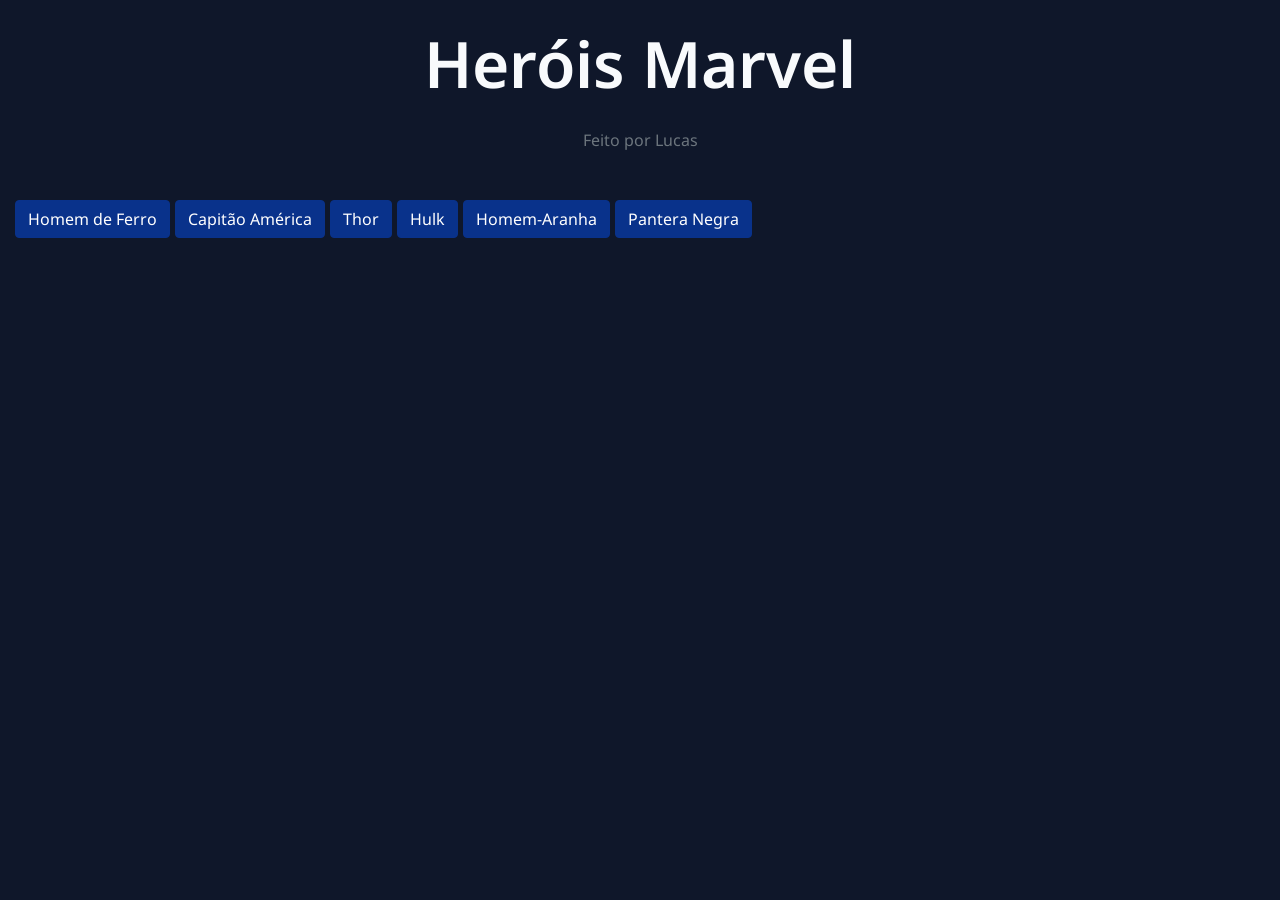
<file: FrameworkResponsivo/bootstrap/Heróis Marvel/index.html>
<!DOCTYPE html>
<html lang="pt-br">

<head>
    <meta charset="utf-8">
    <meta name="viewport" content="width=device-width, initial-scale=1">
    <link href="https://cdn.jsdelivr.net/npm/bootstrap@4.6.2/dist/css/bootstrap.min.css" rel="stylesheet">
    <link rel="stylesheet" href="css/style.css">
    <title>Heróis Marvel</title>
</head>

<body>
    <p class="titulo">Heróis Marvel</p>
    <div class="container text-center cabecalho"><span class="text-muted">Feito por Lucas</span></div>
    <div class="container-fluid">
        <div class="row">
            <div class="col-md-12">
                <p>
                    <button type="button" class="btn btn-primary" data-toggle="collapse" data-target="#heroi1">Homem de
                        Ferro</button>
                    <button type="button" class="btn btn-primary" data-toggle="collapse" data-target="#heroi2">Capitão
                        América</button>
                    <button type="button" class="btn btn-primary" data-toggle="collapse"
                        data-target="#heroi3">Thor</button>
                    <button type="button" class="btn btn-primary" data-toggle="collapse"
                        data-target="#heroi4">Hulk</button>
                    <button type="button" class="btn btn-primary" data-toggle="collapse"
                        data-target="#heroi5">Homem-Aranha</button>
                    <button type="button" class="btn btn-primary" data-toggle="collapse" data-target="#heroi6">Pantera
                        Negra</button>
                </p>
                <div class="collapse" id="heroi1">
                    <div class="card card-body">
                        <div class="cabecalho-heroi foto-heroi">
                            <img src="assets/images/homemdeferro.jpg" class="foto-heroi" alt="Homem de Ferro">
                            Homem de Ferro
                        </div>
                        <p>Tony Stark é um inventor que cria uma armadura tecnológica para proteger o mundo.</p>
                        <div class="curiosidade"><strong>Curiosidade:</strong> Tony aprimora sua armadura
                            constantemente.</div>
                    </div>
                </div>
                <div class="collapse" id="heroi2">
                    <div class="card card-body">
                        <div class="cabecalho-heroi foto-heroi">
                            <img src="assets/images/capitaoamerica.jpg" class="foto-heroi" alt="Capitão América">
                            Capitão América
                        </div>
                        <p>Steve Rogers recebeu um soro experimental e se tornou um símbolo de coragem e justiça.</p>
                        <div class="curiosidade"><strong>Curiosidade:</strong> Seu escudo é usado para defesa e ataque.
                        </div>
                    </div>
                </div>
                <div class="collapse" id="heroi3">
                    <div class="card card-body">
                        <div class="cabecalho-heroi foto-heroi">
                            <img src="assets/images/thor.jpg" class="foto-heroi" alt="Thor">
                            Thor
                        </div>
                        <p>Thor é o deus do trovão de Asgard e protege os nove reinos com o martelo Mjolnir.</p>
                        <div class="curiosidade"><strong>Curiosidade:</strong> Apenas quem é digno consegue erguer o
                            Mjolnir.</div>
                    </div>
                </div>
                <div class="collapse" id="heroi4">
                    <div class="card card-body">
                        <div class="cabecalho-heroi foto-heroi">
                            <img src="assets/images/hulk.jpg" class="foto-heroi" alt="Hulk">
                            Hulk
                        </div>
                        <p>Bruce Banner se transforma no Hulk depois de ser exposto à radiação gama.</p>
                        <div class="curiosidade"><strong>Curiosidade:</strong> A força do Hulk aumenta conforme sua
                            raiva cresce.</div>
                    </div>
                </div>
                <div class="collapse" id="heroi5">
                    <div class="card card-body">
                        <div class="cabecalho-heroi foto-heroi">
                            <img src="assets/images/homemaranha.jpg" class="foto-heroi" alt="Homem-Aranha">
                            Homem-Aranha
                        </div>
                        <p>Peter Parker ganhou poderes de uma aranha radioativa e usa sua inteligência para combater o
                            crime.</p>
                        <div class="curiosidade"><strong>Curiosidade:</strong> Seu sentido-aranha avisa sobre os
                            perigos.</div>
                    </div>
                </div>
                <div class="collapse" id="heroi6">
                    <div class="card card-body">
                        <div class="cabecalho-heroi foto-heroi">
                            <img src="assets/images/panteranegra.jpg" class="foto-heroi" alt="Pantera Negra">
                            Pantera Negra
                        </div>
                        <p>T'Challa é o rei de Wakanda e defende seu povo com treinamento e tecnologia avançada.</p>
                        <div class="curiosidade"><strong>Curiosidade:</strong> Seu traje é feito de vibranium.</div>
                    </div>
                </div>
            </div>
        </div>
    </div>
    <script src="https://code.jquery.com/jquery-3.5.1.slim.min.js"></script>
    <script src="https://cdn.jsdelivr.net/npm/bootstrap@4.6.2/dist/js/bootstrap.bundle.min.js"></script>
</body>

</html>
</file>
<file: FrameworkResponsivo/materialize/css/style.css>
.brand-logo img {
    width: 100px;
    height: 45px;
    margin-left: 10px;
    margin-top: 7px;
}
.titulo {
    margin-top: 20px;
    font-weight: bold;
    color: #eb7077;
    margin-bottom: 20px;
}
.subtitulo {
    margin-top: 10px;
    margin:auto;
    max-width: 900px;
    font-style: italic;
    color: #3f3f3f;
    
}

.topico {
    margin-top: 50px;
    font-weight: bold;
    color: #eb7077;
}
.texto {
  font-size: 20px !important;
  max-width: 1000px;
  margin: auto;
  color: #3f3f3f;
}

.carousel {
    height: 400px !important;
    margin-top: 40px;
    margin-bottom: 200px;
}

.carousel .carousel-item {
    height: 400px !important;
}

.carousel-item img {
    width: 100%;
    height: 100%;
    object-fit: contain;
}

.tabela-container {
    max-width: 900px;
    margin: 0 auto;
}

.form-container {
    max-width: 600px;
    margin: 0 auto;
}
</file>
<file: FrameworkResponsivo/uikit/css/style.css>
.uk-logo {
    display: flex;
    align-items: center;
}

.uk-logo img {
    width: 100px;
    height: 45px;
    margin: 0 50px 0 10px;
    object-fit: contain;
}

.navbar {
    background-color: #1e87f0 !important;
}

.navbar .uk-navbar-nav > li > a {
    color: #fff;
}

.navbar .uk-container {
    display: flex;
    align-items: center;
    justify-content: space-between;
}

.titulo {
    margin: 50px 0 30px;
    font-weight: bold;
    color: #1e87f0;
}

.topico {
    margin: 70px 0 30px;
    font-weight: bold;
    color: #1e87f0;
}

.texto {
    max-width: 1000px;
    margin: 0 auto;
    font-size: 20px !important;
    color: #3f3f3f;
}

.uk-slider {
    margin: 30px 0 80px;
}

.uk-card {
    margin-bottom: 20px;
}

.form-container {
    max-width: 600px;
    margin: 20px auto 70px;
}

.footer {
    margin-top: 40px;
}

@media (max-width: 640px) {
    .uk-logo img {
        margin-right: 10px;
    }

    .uk-slider {
        margin-bottom: 50px;
    }

    .topico {
        margin-top: 50px;
    }
}
</file>
<file: FrameworkResponsivo/bootstrap/Carrossel/css/style.css>
@import url('https://fonts.googleapis.com/css2?family=Noto+Sans:ital,wght@0,100..900;1,100..900&display=swap');

.cabecalho-heroi {
    margin: 1rem auto;
    display: flex;
    align-items: center;
    gap: 20px;

    font-size: 3rem;
    font-style: italic;
    font-weight: 100;
}

.foto-heroi {
    width: min(420px, 100%);
    height: 420px;
    max-width: 100%;
    object-fit: contain;
    flex-shrink: 0;
}

.cabecalho-heroi img {
    display: block;
}

.card-body {
    background-color: #1E293B;
    padding: 1rem;
    padding-bottom: 3.5rem;
    min-height: 630px;
}

.carousel {
    max-width: 1000px;
    margin: 0 auto;
}

.carousel-item {
    min-height: 630px;
}

.carousel-indicators li {
    background-color: #60A5FA;
}

body {
    background-color: #0F172A;
    color: #F8FAFC;
    font-family: 'Noto Sans', sans-serif;
}

.titulo {
    text-align: center;
    margin-top: 1rem;
    font-size: 4rem;
    font-weight: 600;
}

.row {
    margin-top: 2rem;
    margin-bottom: 2rem;
}

p {
    margin-top: 1rem;
    font-size: 1.2rem;
    line-height: 1.5;
}

.curiosidade {
    margin-top: 1rem;
    font-size: 1.2rem;
    line-height: 1.5;
    font-style: italic;
}

.cabecalho {
    margin-top: 1rem;
}
</file>
<file: FrameworkResponsivo/bootstrap/Estados Brasileiros/css/style.css>
@import url('https://fonts.googleapis.com/css2?family=Noto+Sans:ital,wght@0,100..900;1,100..900&display=swap');

.cabecalho-estado {
    width: 200px;
    height: auto;
    margin-right: 1rem auto;
    margin-left: 1rem auto;
    /*display: block;*/
    margin-top: 1rem;
    margin-bottom: 1rem;
    display: flex;
    align-items: center;
    gap: 20px;
    font-size: 5rem;
    font-style: italic;
    font-weight: 100;
}

.card-body {
    background-color: #1E293B;
    padding: 1rem;
    margin-top: 1rem;
}

body {
    background-color: #0F172A;
    color: #F8FAFC;
    font-family: 'Noto Sans', sans-serif;
}

.titulo {
    text-align: center;
    margin-top: 1rem;
    font-size: 4rem;
    font-weight: 600;
}

.row {
    margin-top: 2rem;
    margin-bottom: 2rem;
}

p {
    margin-top: 1rem;
    font-size: 1.2rem;
    line-height: 1.5;
}

.curiosidade {
    margin-top: 1rem;
    font-size: 1.2rem;
    line-height: 1.5;
    font-style: italic;
}

.cabecalho {
    margin-top: 1rem;
}

.btn {
    background-color: #09328b;
    border-color: #09328b;
    margin-bottom: 5px;
}

.btn:hover {
    background-color: #1d4ed8;
    border-color: #1d4ed8;
}

.btn[aria-expanded="true"] {
    background-color: #1178ff;
    border-color: #1178ff;
}

.btn[aria-expanded="false"] {
    background-color: #09328b;
    border-color: #09328b;
}
</file>
<file: FrameworkResponsivo/bootstrap/Heróis Marvel/css/style.css>
@import url('https://fonts.googleapis.com/css2?family=Noto+Sans:ital,wght@0,100..900;1,100..900&display=swap');

.cabecalho-heroi {
    margin: 1rem auto; 
    display: flex;
    align-items: center;
    gap: 20px;

    font-size: 5rem;
    font-style: italic;
    font-weight: 100;
}

.foto-heroi {
    width: min(650px, 100%);
    height: 600px;
    max-width: 100%;
    object-fit: contain;
    border-radius: 8px;
    flex-shrink: 0;
}

.cabecalho-heroi img {
    display: block;
}

.card-body {
    background-color: #1E293B;
    padding: 1rem;
    margin-top: 1rem;
}

body {
    background-color: #0F172A;
    color: #F8FAFC;
    font-family: 'Noto Sans', sans-serif;
}

.titulo {
    text-align: center;
    margin-top: 1rem;
    font-size: 4rem;
    font-weight: 600;
}

.row {
    margin-top: 2rem;
    margin-bottom: 2rem;
}

p {
    margin-top: 1rem;
    font-size: 1.2rem;
    line-height: 1.5;
}

.curiosidade {
    margin-top: 1rem;
    font-size: 1.2rem;
    line-height: 1.5;
    font-style: italic;
}

.cabecalho {
    margin-top: 1rem;
}

.btn {
    background-color: #09328b;
    border-color: #09328b;
    margin-bottom: 5px;
}

.btn:hover {
    background-color: #1d4ed8;
    border-color: #1d4ed8;
}

.btn[aria-expanded="true"] {
    background-color: #1178ff;
    border-color: #1178ff;
}

.btn[aria-expanded="false"] {
    background-color: #09328b;
    border-color: #09328b;
}
</file>
